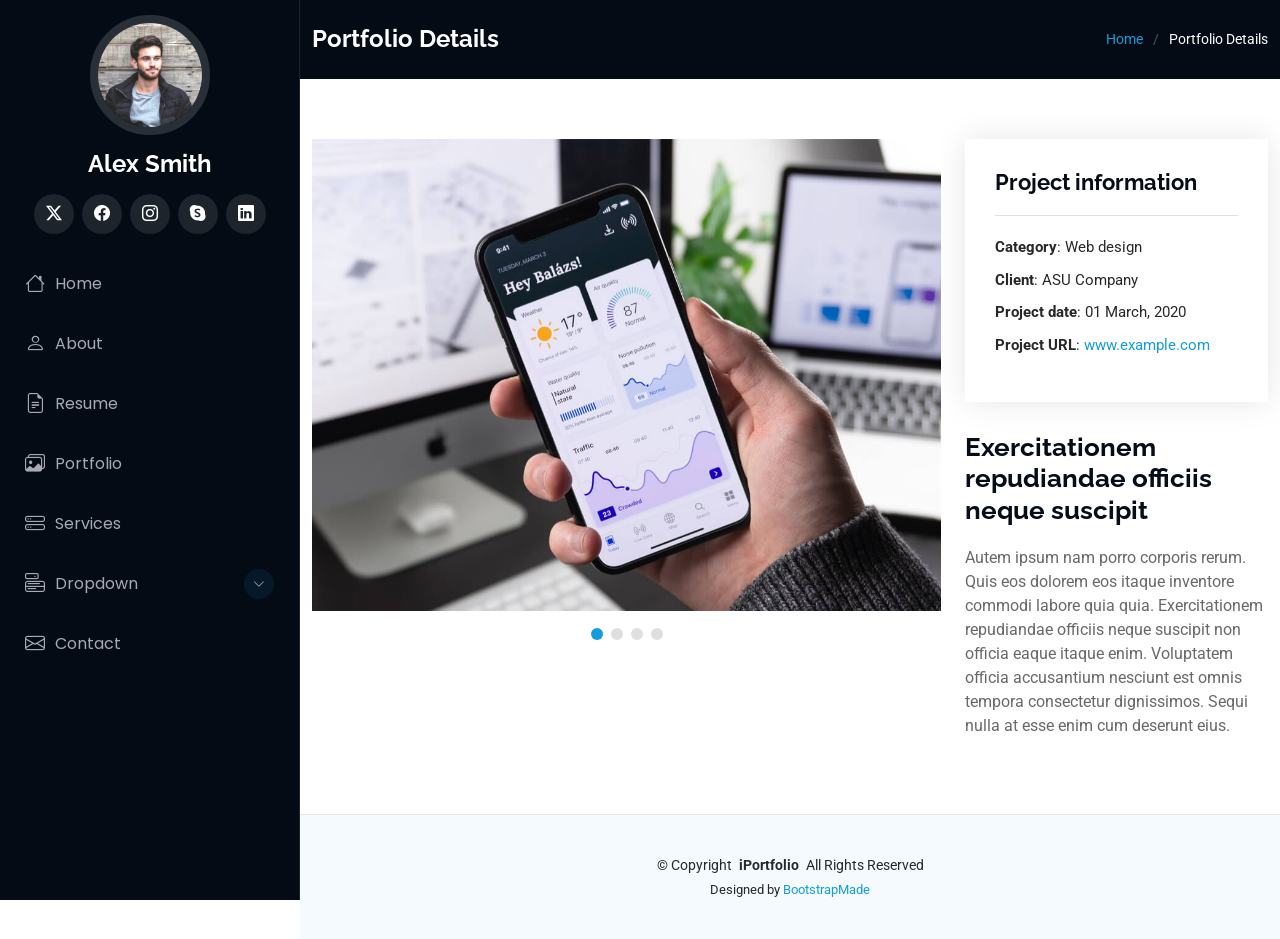
<file: portfolio-details.html>
<!DOCTYPE html>
<html lang="en">

<head>
  <meta charset="utf-8">
  <meta content="width=device-width, initial-scale=1.0" name="viewport">
  <title>Portfolio Details - iPortfolio Bootstrap Template</title>
  <meta content="" name="description">
  <meta content="" name="keywords">

  <!-- Favicons -->
  <link href="assets/img/favicon.png" rel="icon">
  <link href="assets/img/apple-touch-icon.png" rel="apple-touch-icon">

  <!-- Fonts -->
  <link href="https://fonts.googleapis.com" rel="preconnect">
  <link href="https://fonts.gstatic.com" rel="preconnect" crossorigin>
  <link href="https://fonts.googleapis.com/css2?family=Roboto:ital,wght@0,100;0,300;0,400;0,500;0,700;0,900;1,100;1,300;1,400;1,500;1,700;1,900&family=Poppins:ital,wght@0,100;0,200;0,300;0,400;0,500;0,600;0,700;0,800;0,900;1,100;1,200;1,300;1,400;1,500;1,600;1,700;1,800;1,900&family=Raleway:ital,wght@0,100;0,200;0,300;0,400;0,500;0,600;0,700;0,800;0,900;1,100;1,200;1,300;1,400;1,500;1,600;1,700;1,800;1,900&display=swap" rel="stylesheet">

  <!-- Vendor CSS Files -->
  <link href="assets/vendor/bootstrap/css/bootstrap.min.css" rel="stylesheet">
  <link href="assets/vendor/bootstrap-icons/bootstrap-icons.css" rel="stylesheet">
  <link href="assets/vendor/aos/aos.css" rel="stylesheet">
  <link href="assets/vendor/glightbox/css/glightbox.min.css" rel="stylesheet">
  <link href="assets/vendor/swiper/swiper-bundle.min.css" rel="stylesheet">

  <!-- Main CSS File -->
  <link href="assets/css/main.css" rel="stylesheet">

  <!-- =======================================================
  * Template Name: iPortfolio
  * Template URL: https://bootstrapmade.com/iportfolio-bootstrap-portfolio-websites-template/
  * Updated: Jun 29 2024 with Bootstrap v5.3.3
  * Author: BootstrapMade.com
  * License: https://bootstrapmade.com/license/
  ======================================================== -->
</head>

<body class="portfolio-details-page">

  <header id="header" class="header dark-background d-flex flex-column">
    <i class="header-toggle d-xl-none bi bi-list"></i>

    <div class="profile-img">
      <img src="assets/img/my-profile-img.jpg" alt="" class="img-fluid rounded-circle">
    </div>

    <a href="index.html" class="logo d-flex align-items-center justify-content-center">
      <!-- Uncomment the line below if you also wish to use an image logo -->
      <!-- <img src="assets/img/logo.png" alt=""> -->
      <h1 class="sitename">Alex Smith</h1>
    </a>

    <div class="social-links text-center">
      <a href="#" class="twitter"><i class="bi bi-twitter-x"></i></a>
      <a href="#" class="facebook"><i class="bi bi-facebook"></i></a>
      <a href="#" class="instagram"><i class="bi bi-instagram"></i></a>
      <a href="#" class="google-plus"><i class="bi bi-skype"></i></a>
      <a href="#" class="linkedin"><i class="bi bi-linkedin"></i></a>
    </div>

    <nav id="navmenu" class="navmenu">
      <ul>
        <li><a href="#hero"><i class="bi bi-house navicon"></i>Home</a></li>
        <li><a href="#about"><i class="bi bi-person navicon"></i> About</a></li>
        <li><a href="#resume"><i class="bi bi-file-earmark-text navicon"></i> Resume</a></li>
        <li><a href="#portfolio"><i class="bi bi-images navicon"></i> Portfolio</a></li>
        <li><a href="#services"><i class="bi bi-hdd-stack navicon"></i> Services</a></li>
        <li class="dropdown"><a href="#"><i class="bi bi-menu-button navicon"></i> <span>Dropdown</span> <i class="bi bi-chevron-down toggle-dropdown"></i></a>
          <ul>
            <li><a href="#">Dropdown 1</a></li>
            <li class="dropdown"><a href="#"><span>Deep Dropdown</span> <i class="bi bi-chevron-down toggle-dropdown"></i></a>
              <ul>
                <li><a href="#">Deep Dropdown 1</a></li>
                <li><a href="#">Deep Dropdown 2</a></li>
                <li><a href="#">Deep Dropdown 3</a></li>
                <li><a href="#">Deep Dropdown 4</a></li>
                <li><a href="#">Deep Dropdown 5</a></li>
              </ul>
            </li>
            <li><a href="#">Dropdown 2</a></li>
            <li><a href="#">Dropdown 3</a></li>
            <li><a href="#">Dropdown 4</a></li>
          </ul>
        </li>
        <li><a href="#contact"><i class="bi bi-envelope navicon"></i> Contact</a></li>
      </ul>
    </nav>

  </header>

  <main class="main">

    <!-- Page Title -->
    <div class="page-title dark-background">
      <div class="container d-lg-flex justify-content-between align-items-center">
        <h1 class="mb-2 mb-lg-0">Portfolio Details</h1>
        <nav class="breadcrumbs">
          <ol>
            <li><a href="index.html">Home</a></li>
            <li class="current">Portfolio Details</li>
          </ol>
        </nav>
      </div>
    </div><!-- End Page Title -->

    <!-- Portfolio Details Section -->
    <section id="portfolio-details" class="portfolio-details section">

      <div class="container" data-aos="fade-up" data-aos-delay="100">

        <div class="row gy-4">

          <div class="col-lg-8">
            <div class="portfolio-details-slider swiper init-swiper">

              <script type="application/json" class="swiper-config">
                {
                  "loop": true,
                  "speed": 600,
                  "autoplay": {
                    "delay": 5000
                  },
                  "slidesPerView": "auto",
                  "pagination": {
                    "el": ".swiper-pagination",
                    "type": "bullets",
                    "clickable": true
                  }
                }
              </script>

              <div class="swiper-wrapper align-items-center">

                <div class="swiper-slide">
                  <img src="assets/img/portfolio/app-1.jpg" alt="">
                </div>

                <div class="swiper-slide">
                  <img src="assets/img/portfolio/product-1.jpg" alt="">
                </div>

                <div class="swiper-slide">
                  <img src="assets/img/portfolio/branding-1.jpg" alt="">
                </div>

                <div class="swiper-slide">
                  <img src="assets/img/portfolio/books-1.jpg" alt="">
                </div>

              </div>
              <div class="swiper-pagination"></div>
            </div>
          </div>

          <div class="col-lg-4">
            <div class="portfolio-info" data-aos="fade-up" data-aos-delay="200">
              <h3>Project information</h3>
              <ul>
                <li><strong>Category</strong>: Web design</li>
                <li><strong>Client</strong>: ASU Company</li>
                <li><strong>Project date</strong>: 01 March, 2020</li>
                <li><strong>Project URL</strong>: <a href="#">www.example.com</a></li>
              </ul>
            </div>
            <div class="portfolio-description" data-aos="fade-up" data-aos-delay="300">
              <h2>Exercitationem repudiandae officiis neque suscipit</h2>
              <p>
                Autem ipsum nam porro corporis rerum. Quis eos dolorem eos itaque inventore commodi labore quia quia. Exercitationem repudiandae officiis neque suscipit non officia eaque itaque enim. Voluptatem officia accusantium nesciunt est omnis tempora consectetur dignissimos. Sequi nulla at esse enim cum deserunt eius.
              </p>
            </div>
          </div>

        </div>

      </div>

    </section><!-- /Portfolio Details Section -->

  </main>

  <footer id="footer" class="footer position-relative light-background">

    <div class="container">
      <div class="copyright text-center ">
        <p>© <span>Copyright</span> <strong class="px-1 sitename">iPortfolio</strong> <span>All Rights Reserved</span></p>
      </div>
      <div class="credits">
        <!-- All the links in the footer should remain intact. -->
        <!-- You can delete the links only if you've purchased the pro version. -->
        <!-- Licensing information: https://bootstrapmade.com/license/ -->
        <!-- Purchase the pro version with working PHP/AJAX contact form: [buy-url] -->
        Designed by <a href="https://bootstrapmade.com/">BootstrapMade</a>
      </div>
    </div>

  </footer>

  <!-- Scroll Top -->
  <a href="#" id="scroll-top" class="scroll-top d-flex align-items-center justify-content-center"><i class="bi bi-arrow-up-short"></i></a>

  <!-- Preloader -->
  <div id="preloader"></div>

  <!-- Vendor JS Files -->
  <script src="assets/vendor/bootstrap/js/bootstrap.bundle.min.js"></script>
  <script src="assets/vendor/php-email-form/validate.js"></script>
  <script src="assets/vendor/aos/aos.js"></script>
  <script src="assets/vendor/typed.js/typed.umd.js"></script>
  <script src="assets/vendor/purecounter/purecounter_vanilla.js"></script>
  <script src="assets/vendor/waypoints/noframework.waypoints.js"></script>
  <script src="assets/vendor/glightbox/js/glightbox.min.js"></script>
  <script src="assets/vendor/imagesloaded/imagesloaded.pkgd.min.js"></script>
  <script src="assets/vendor/isotope-layout/isotope.pkgd.min.js"></script>
  <script src="assets/vendor/swiper/swiper-bundle.min.js"></script>

  <!-- Main JS File -->
  <script src="assets/js/main.js"></script>

</body>

</html>
</file>
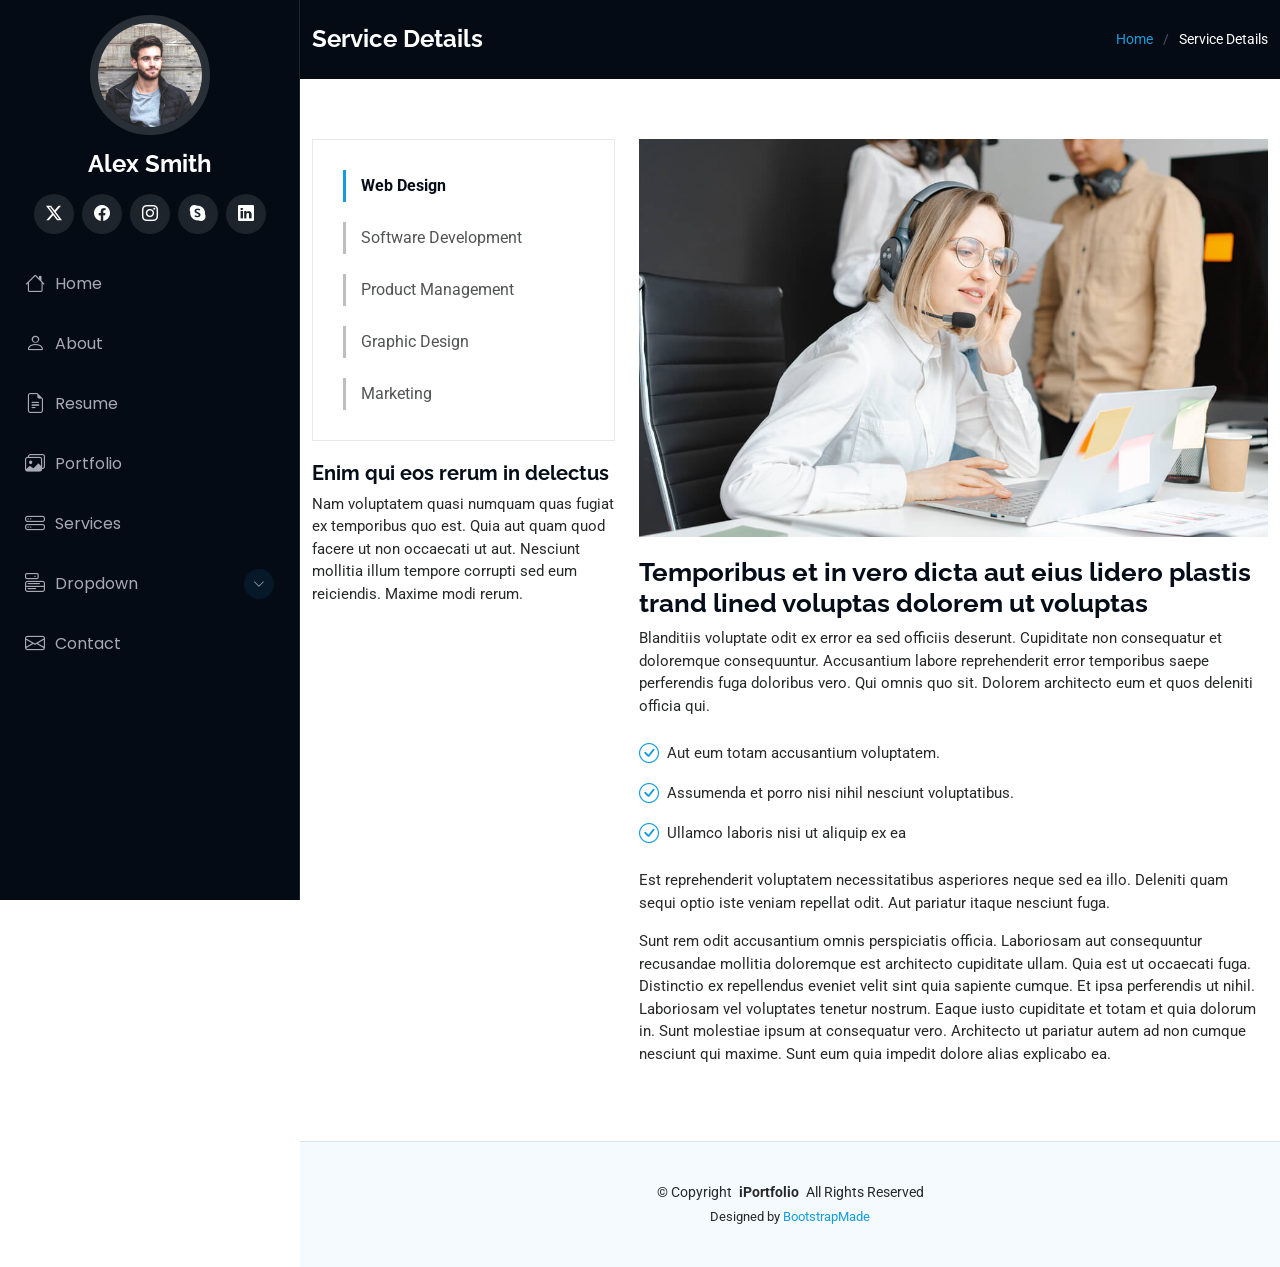
<file: service-details.html>
<!DOCTYPE html>
<html lang="en">

<head>
  <meta charset="utf-8">
  <meta content="width=device-width, initial-scale=1.0" name="viewport">
  <title>Service Details - iPortfolio Bootstrap Template</title>
  <meta content="" name="description">
  <meta content="" name="keywords">

  <!-- Favicons -->
  <link href="assets/img/favicon.png" rel="icon">
  <link href="assets/img/apple-touch-icon.png" rel="apple-touch-icon">

  <!-- Fonts -->
  <link href="https://fonts.googleapis.com" rel="preconnect">
  <link href="https://fonts.gstatic.com" rel="preconnect" crossorigin>
  <link href="https://fonts.googleapis.com/css2?family=Roboto:ital,wght@0,100;0,300;0,400;0,500;0,700;0,900;1,100;1,300;1,400;1,500;1,700;1,900&family=Poppins:ital,wght@0,100;0,200;0,300;0,400;0,500;0,600;0,700;0,800;0,900;1,100;1,200;1,300;1,400;1,500;1,600;1,700;1,800;1,900&family=Raleway:ital,wght@0,100;0,200;0,300;0,400;0,500;0,600;0,700;0,800;0,900;1,100;1,200;1,300;1,400;1,500;1,600;1,700;1,800;1,900&display=swap" rel="stylesheet">

  <!-- Vendor CSS Files -->
  <link href="assets/vendor/bootstrap/css/bootstrap.min.css" rel="stylesheet">
  <link href="assets/vendor/bootstrap-icons/bootstrap-icons.css" rel="stylesheet">
  <link href="assets/vendor/aos/aos.css" rel="stylesheet">
  <link href="assets/vendor/glightbox/css/glightbox.min.css" rel="stylesheet">
  <link href="assets/vendor/swiper/swiper-bundle.min.css" rel="stylesheet">

  <!-- Main CSS File -->
  <link href="assets/css/main.css" rel="stylesheet">

  <!-- =======================================================
  * Template Name: iPortfolio
  * Template URL: https://bootstrapmade.com/iportfolio-bootstrap-portfolio-websites-template/
  * Updated: Jun 29 2024 with Bootstrap v5.3.3
  * Author: BootstrapMade.com
  * License: https://bootstrapmade.com/license/
  ======================================================== -->
</head>

<body class="service-details-page">

  <header id="header" class="header dark-background d-flex flex-column">
    <i class="header-toggle d-xl-none bi bi-list"></i>

    <div class="profile-img">
      <img src="assets/img/my-profile-img.jpg" alt="" class="img-fluid rounded-circle">
    </div>

    <a href="index.html" class="logo d-flex align-items-center justify-content-center">
      <!-- Uncomment the line below if you also wish to use an image logo -->
      <!-- <img src="assets/img/logo.png" alt=""> -->
      <h1 class="sitename">Alex Smith</h1>
    </a>

    <div class="social-links text-center">
      <a href="#" class="twitter"><i class="bi bi-twitter-x"></i></a>
      <a href="#" class="facebook"><i class="bi bi-facebook"></i></a>
      <a href="#" class="instagram"><i class="bi bi-instagram"></i></a>
      <a href="#" class="google-plus"><i class="bi bi-skype"></i></a>
      <a href="#" class="linkedin"><i class="bi bi-linkedin"></i></a>
    </div>

    <nav id="navmenu" class="navmenu">
      <ul>
        <li><a href="#hero"><i class="bi bi-house navicon"></i>Home</a></li>
        <li><a href="#about"><i class="bi bi-person navicon"></i> About</a></li>
        <li><a href="#resume"><i class="bi bi-file-earmark-text navicon"></i> Resume</a></li>
        <li><a href="#portfolio"><i class="bi bi-images navicon"></i> Portfolio</a></li>
        <li><a href="#services"><i class="bi bi-hdd-stack navicon"></i> Services</a></li>
        <li class="dropdown"><a href="#"><i class="bi bi-menu-button navicon"></i> <span>Dropdown</span> <i class="bi bi-chevron-down toggle-dropdown"></i></a>
          <ul>
            <li><a href="#">Dropdown 1</a></li>
            <li class="dropdown"><a href="#"><span>Deep Dropdown</span> <i class="bi bi-chevron-down toggle-dropdown"></i></a>
              <ul>
                <li><a href="#">Deep Dropdown 1</a></li>
                <li><a href="#">Deep Dropdown 2</a></li>
                <li><a href="#">Deep Dropdown 3</a></li>
                <li><a href="#">Deep Dropdown 4</a></li>
                <li><a href="#">Deep Dropdown 5</a></li>
              </ul>
            </li>
            <li><a href="#">Dropdown 2</a></li>
            <li><a href="#">Dropdown 3</a></li>
            <li><a href="#">Dropdown 4</a></li>
          </ul>
        </li>
        <li><a href="#contact"><i class="bi bi-envelope navicon"></i> Contact</a></li>
      </ul>
    </nav>

  </header>

  <main class="main">

    <!-- Page Title -->
    <div class="page-title dark-background">
      <div class="container d-lg-flex justify-content-between align-items-center">
        <h1 class="mb-2 mb-lg-0">Service Details</h1>
        <nav class="breadcrumbs">
          <ol>
            <li><a href="index.html">Home</a></li>
            <li class="current">Service Details</li>
          </ol>
        </nav>
      </div>
    </div><!-- End Page Title -->

    <!-- Service Details Section -->
    <section id="service-details" class="service-details section">

      <div class="container">

        <div class="row gy-4">

          <div class="col-lg-4" data-aos="fade-up" data-aos-delay="100">
            <div class="services-list">
              <a href="#" class="active">Web Design</a>
              <a href="#">Software Development</a>
              <a href="#">Product Management</a>
              <a href="#">Graphic Design</a>
              <a href="#">Marketing</a>
            </div>

            <h4>Enim qui eos rerum in delectus</h4>
            <p>Nam voluptatem quasi numquam quas fugiat ex temporibus quo est. Quia aut quam quod facere ut non occaecati ut aut. Nesciunt mollitia illum tempore corrupti sed eum reiciendis. Maxime modi rerum.</p>
          </div>

          <div class="col-lg-8" data-aos="fade-up" data-aos-delay="200">
            <img src="assets/img/services.jpg" alt="" class="img-fluid services-img">
            <h3>Temporibus et in vero dicta aut eius lidero plastis trand lined voluptas dolorem ut voluptas</h3>
            <p>
              Blanditiis voluptate odit ex error ea sed officiis deserunt. Cupiditate non consequatur et doloremque consequuntur. Accusantium labore reprehenderit error temporibus saepe perferendis fuga doloribus vero. Qui omnis quo sit. Dolorem architecto eum et quos deleniti officia qui.
            </p>
            <ul>
              <li><i class="bi bi-check-circle"></i> <span>Aut eum totam accusantium voluptatem.</span></li>
              <li><i class="bi bi-check-circle"></i> <span>Assumenda et porro nisi nihil nesciunt voluptatibus.</span></li>
              <li><i class="bi bi-check-circle"></i> <span>Ullamco laboris nisi ut aliquip ex ea</span></li>
            </ul>
            <p>
              Est reprehenderit voluptatem necessitatibus asperiores neque sed ea illo. Deleniti quam sequi optio iste veniam repellat odit. Aut pariatur itaque nesciunt fuga.
            </p>
            <p>
              Sunt rem odit accusantium omnis perspiciatis officia. Laboriosam aut consequuntur recusandae mollitia doloremque est architecto cupiditate ullam. Quia est ut occaecati fuga. Distinctio ex repellendus eveniet velit sint quia sapiente cumque. Et ipsa perferendis ut nihil. Laboriosam vel voluptates tenetur nostrum. Eaque iusto cupiditate et totam et quia dolorum in. Sunt molestiae ipsum at consequatur vero. Architecto ut pariatur autem ad non cumque nesciunt qui maxime. Sunt eum quia impedit dolore alias explicabo ea.
            </p>
          </div>

        </div>

      </div>

    </section><!-- /Service Details Section -->

  </main>

  <footer id="footer" class="footer position-relative light-background">

    <div class="container">
      <div class="copyright text-center ">
        <p>© <span>Copyright</span> <strong class="px-1 sitename">iPortfolio</strong> <span>All Rights Reserved</span></p>
      </div>
      <div class="credits">
        <!-- All the links in the footer should remain intact. -->
        <!-- You can delete the links only if you've purchased the pro version. -->
        <!-- Licensing information: https://bootstrapmade.com/license/ -->
        <!-- Purchase the pro version with working PHP/AJAX contact form: [buy-url] -->
        Designed by <a href="https://bootstrapmade.com/">BootstrapMade</a>
      </div>
    </div>

  </footer>

  <!-- Scroll Top -->
  <a href="#" id="scroll-top" class="scroll-top d-flex align-items-center justify-content-center"><i class="bi bi-arrow-up-short"></i></a>

  <!-- Preloader -->
  <div id="preloader"></div>

  <!-- Vendor JS Files -->
  <script src="assets/vendor/bootstrap/js/bootstrap.bundle.min.js"></script>
  <script src="assets/vendor/php-email-form/validate.js"></script>
  <script src="assets/vendor/aos/aos.js"></script>
  <script src="assets/vendor/typed.js/typed.umd.js"></script>
  <script src="assets/vendor/purecounter/purecounter_vanilla.js"></script>
  <script src="assets/vendor/waypoints/noframework.waypoints.js"></script>
  <script src="assets/vendor/glightbox/js/glightbox.min.js"></script>
  <script src="assets/vendor/imagesloaded/imagesloaded.pkgd.min.js"></script>
  <script src="assets/vendor/isotope-layout/isotope.pkgd.min.js"></script>
  <script src="assets/vendor/swiper/swiper-bundle.min.js"></script>

  <!-- Main JS File -->
  <script src="assets/js/main.js"></script>

</body>

</html>
</file>
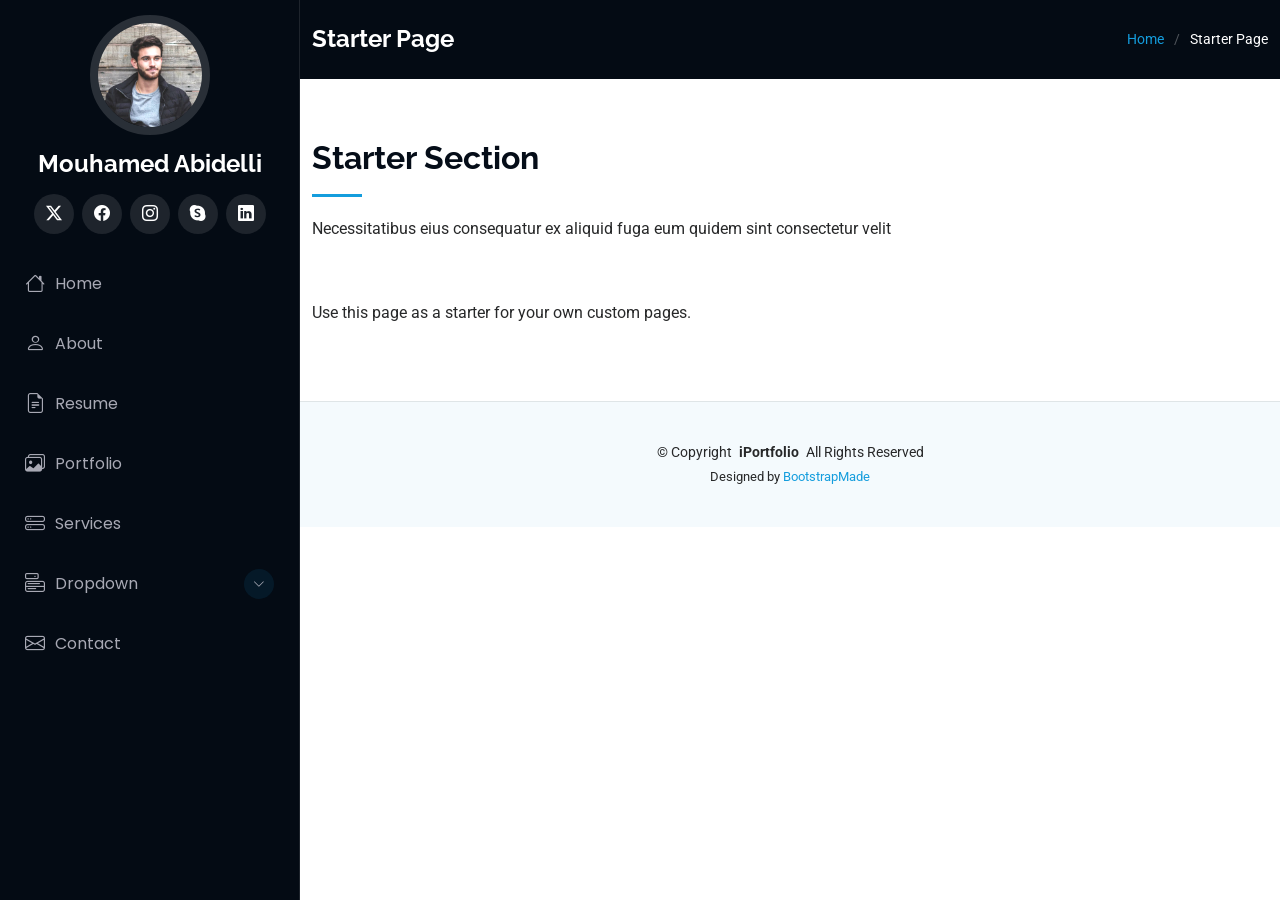
<file: starter-page.html>
<!DOCTYPE html>
<html lang="en">

<head>
  <meta charset="utf-8">
  <meta content="width=device-width, initial-scale=1.0" name="viewport">
  <title>Starter Page - iPortfolio Bootstrap Template</title>
  <meta content="" name="description">
  <meta content="" name="keywords">

  <!-- Favicons -->
  <link href="assets/img/favicon.png" rel="icon">
  <link href="assets/img/apple-touch-icon.png" rel="apple-touch-icon">

  <!-- Fonts -->
  <link href="https://fonts.googleapis.com" rel="preconnect">
  <link href="https://fonts.gstatic.com" rel="preconnect" crossorigin>
  <link href="https://fonts.googleapis.com/css2?family=Roboto:ital,wght@0,100;0,300;0,400;0,500;0,700;0,900;1,100;1,300;1,400;1,500;1,700;1,900&family=Poppins:ital,wght@0,100;0,200;0,300;0,400;0,500;0,600;0,700;0,800;0,900;1,100;1,200;1,300;1,400;1,500;1,600;1,700;1,800;1,900&family=Raleway:ital,wght@0,100;0,200;0,300;0,400;0,500;0,600;0,700;0,800;0,900;1,100;1,200;1,300;1,400;1,500;1,600;1,700;1,800;1,900&display=swap" rel="stylesheet">

  <!-- Vendor CSS Files -->
  <link href="assets/vendor/bootstrap/css/bootstrap.min.css" rel="stylesheet">
  <link href="assets/vendor/bootstrap-icons/bootstrap-icons.css" rel="stylesheet">
  <link href="assets/vendor/aos/aos.css" rel="stylesheet">
  <link href="assets/vendor/glightbox/css/glightbox.min.css" rel="stylesheet">
  <link href="assets/vendor/swiper/swiper-bundle.min.css" rel="stylesheet">

  <!-- Main CSS File -->
  <link href="assets/css/main.css" rel="stylesheet">

  <!-- =======================================================
  * Template Name: iPortfolio
  * Template URL: https://bootstrapmade.com/iportfolio-bootstrap-portfolio-websites-template/
  * Updated: Jun 29 2024 with Bootstrap v5.3.3
  * Author: BootstrapMade.com
  * License: https://bootstrapmade.com/license/
  ======================================================== -->
</head>

<body class="starter-page-page">

  <header id="header" class="header dark-background d-flex flex-column">
    <i class="header-toggle d-xl-none bi bi-list"></i>

    <div class="profile-img">
      <img src="assets/img/my-profile-img.jpg" alt="" class="img-fluid rounded-circle">
    </div>

    <a href="index.html" class="logo d-flex align-items-center justify-content-center">
      <!-- Uncomment the line below if you also wish to use an image logo -->
      <!-- <img src="assets/img/logo.png" alt=""> -->
      <h1 class="sitename">Mouhamed Abidelli</h1>
    </a>

    <div class="social-links text-center">
      <a href="#" class="twitter"><i class="bi bi-twitter-x"></i></a>
      <a href="#" class="facebook"><i class="bi bi-facebook"></i></a>
      <a href="#" class="instagram"><i class="bi bi-instagram"></i></a>
      <a href="#" class="google-plus"><i class="bi bi-skype"></i></a>
      <a href="#" class="linkedin"><i class="bi bi-linkedin"></i></a>
    </div>

    <nav id="navmenu" class="navmenu">
      <ul>
        <li><a href="#hero"><i class="bi bi-house navicon"></i>Home</a></li>
        <li><a href="#about"><i class="bi bi-person navicon"></i> About</a></li>
        <li><a href="#resume"><i class="bi bi-file-earmark-text navicon"></i> Resume</a></li>
        <li><a href="#portfolio"><i class="bi bi-images navicon"></i> Portfolio</a></li>
        <li><a href="#services"><i class="bi bi-hdd-stack navicon"></i> Services</a></li>
        <li class="dropdown"><a href="#"><i class="bi bi-menu-button navicon"></i> <span>Dropdown</span> <i class="bi bi-chevron-down toggle-dropdown"></i></a>
          <ul>
            <li><a href="#">Dropdown 1</a></li>
            <li class="dropdown"><a href="#"><span>Deep Dropdown</span> <i class="bi bi-chevron-down toggle-dropdown"></i></a>
              <ul>
                <li><a href="#">Deep Dropdown 1</a></li>
                <li><a href="#">Deep Dropdown 2</a></li>
                <li><a href="#">Deep Dropdown 3</a></li>
                <li><a href="#">Deep Dropdown 4</a></li>
                <li><a href="#">Deep Dropdown 5</a></li>
              </ul>
            </li>
            <li><a href="#">Dropdown 2</a></li>
            <li><a href="#">Dropdown 3</a></li>
            <li><a href="#">Dropdown 4</a></li>
          </ul>
        </li>
        <li><a href="#contact"><i class="bi bi-envelope navicon"></i> Contact</a></li>
      </ul>
    </nav>

  </header>

  <main class="main">

    <!-- Page Title -->
    <div class="page-title dark-background">
      <div class="container d-lg-flex justify-content-between align-items-center">
        <h1 class="mb-2 mb-lg-0">Starter Page</h1>
        <nav class="breadcrumbs">
          <ol>
            <li><a href="index.html">Home</a></li>
            <li class="current">Starter Page</li>
          </ol>
        </nav>
      </div>
    </div><!-- End Page Title -->

    <!-- Starter Section Section -->
    <section id="starter-section" class="starter-section section">

      <!-- Section Title -->
      <div class="container section-title" data-aos="fade-up">
        <h2>Starter Section</h2>
        <p>Necessitatibus eius consequatur ex aliquid fuga eum quidem sint consectetur velit</p>
      </div><!-- End Section Title -->

      <div class="container" data-aos="fade-up">
        <p>Use this page as a starter for your own custom pages.</p>
      </div>

    </section><!-- /Starter Section Section -->

  </main>

  <footer id="footer" class="footer position-relative light-background">

    <div class="container">
      <div class="copyright text-center ">
        <p>© <span>Copyright</span> <strong class="px-1 sitename">iPortfolio</strong> <span>All Rights Reserved</span></p>
      </div>
      <div class="credits">
        <!-- All the links in the footer should remain intact. -->
        <!-- You can delete the links only if you've purchased the pro version. -->
        <!-- Licensing information: https://bootstrapmade.com/license/ -->
        <!-- Purchase the pro version with working PHP/AJAX contact form: [buy-url] -->
        Designed by <a href="https://bootstrapmade.com/">BootstrapMade</a>
      </div>
    </div>

  </footer>

  <!-- Scroll Top -->
  <a href="#" id="scroll-top" class="scroll-top d-flex align-items-center justify-content-center"><i class="bi bi-arrow-up-short"></i></a>

  <!-- Preloader -->
  <div id="preloader"></div>

  <!-- Vendor JS Files -->
  <script src="assets/vendor/bootstrap/js/bootstrap.bundle.min.js"></script>
  <script src="assets/vendor/php-email-form/validate.js"></script>
  <script src="assets/vendor/aos/aos.js"></script>
  <script src="assets/vendor/typed.js/typed.umd.js"></script>
  <script src="assets/vendor/purecounter/purecounter_vanilla.js"></script>
  <script src="assets/vendor/waypoints/noframework.waypoints.js"></script>
  <script src="assets/vendor/glightbox/js/glightbox.min.js"></script>
  <script src="assets/vendor/imagesloaded/imagesloaded.pkgd.min.js"></script>
  <script src="assets/vendor/isotope-layout/isotope.pkgd.min.js"></script>
  <script src="assets/vendor/swiper/swiper-bundle.min.js"></script>

  <!-- Main JS File -->
  <script src="assets/js/main.js"></script>

</body>

</html>
</file>
<file: assets/css/main.css>
/**
* Template Name: iPortfolio
* Template URL: https://bootstrapmade.com/iportfolio-bootstrap-portfolio-websites-template/
* Updated: Jun 29 2024 with Bootstrap v5.3.3
* Author: BootstrapMade.com
* License: https://bootstrapmade.com/license/
*/

/*--------------------------------------------------------------
# Font & Color Variables
# Help: https://bootstrapmade.com/color-system/
--------------------------------------------------------------*/
/* Fonts */
:root {
  --default-font: "Roboto",  system-ui, -apple-system, "Segoe UI", Roboto, "Helvetica Neue", Arial, "Noto Sans", "Liberation Sans", sans-serif, "Apple Color Emoji", "Segoe UI Emoji", "Segoe UI Symbol", "Noto Color Emoji";
  --heading-font: "Raleway",  sans-serif;
  --nav-font: "Poppins",  sans-serif;
}
/* Styles temporaires pour les sections exportées */
#resume .resume-item, #skills, #portfolio {
  opacity: 1 !important;
  visibility: visible !important;
  display: block !important;
}

/* Global Colors - The following color variables are used throughout the website. Updating them here will change the color scheme of the entire website */
:root { 
  --background-color: #ffffff; /* Background color for the entire website, including individual sections */
  --default-color: #272829; /* Default color used for the majority of the text content across the entire website */
  --heading-color: #050d18; /* Color for headings, subheadings and title throughout the website */
  --accent-color: #149ddd; /* Accent color that represents your brand on the website. It's used for buttons, links, and other elements that need to stand out */
  --surface-color: #ffffff; /* The surface color is used as a background of boxed elements within sections, such as cards, icon boxes, or other elements that require a visual separation from the global background. */
  --contrast-color: #ffffff; /* Contrast color for text, ensuring readability against backgrounds of accent, heading, or default colors. */
}

/* Nav Menu Colors - The following color variables are used specifically for the navigation menu. They are separate from the global colors to allow for more customization options */
:root {
  --nav-color: #a8a9b4;  /* The default color of the main navmenu links */
  --nav-hover-color: #ffffff; /* Applied to main navmenu links when they are hovered over or active */
  --nav-mobile-background-color: #040b14; /* Used as the background color for mobile navigation menu */
  --nav-dropdown-background-color: #040b14; /* Used as the background color for dropdown items that appear when hovering over primary navigation items */
  --nav-dropdown-color: #a8a9b4; /* Used for navigation links of the dropdown items in the navigation menu. */
  --nav-dropdown-hover-color: #ffffff; /* Similar to --nav-hover-color, this color is applied to dropdown navigation links when they are hovered over. */
}

/* Color Presets - These classes override global colors when applied to any section or element, providing reuse of the sam color scheme. */

.light-background {
  --background-color: #f4fafd;
  --surface-color: #ffffff;
}

.dark-background {
  --background-color: #040b14;
  --default-color: #ffffff;
  --heading-color: #ffffff;
  --surface-color: #151f2b;
  --contrast-color: #ffffff;
}

/* Smooth scroll */
:root {
  scroll-behavior: smooth;
}

/*--------------------------------------------------------------
# General Styling & Shared Classes
--------------------------------------------------------------*/
body {
  color: var(--default-color);
  background-color: var(--background-color);
  font-family: var(--default-font);
}

a {
  color: var(--accent-color);
  text-decoration: none;
  transition: 0.3s;
}

a:hover {
  color: color-mix(in srgb, var(--accent-color), transparent 25%);
  text-decoration: none;
}

h1,
h2,
h3,
h4,
h5,
h6 {
  color: var(--heading-color);
  font-family: var(--heading-font);
}

/* PHP Email Form Messages
------------------------------*/
.php-email-form .error-message {
  display: none;
  background: #df1529;
  color: #ffffff;
  text-align: left;
  padding: 15px;
  margin-bottom: 24px;
  font-weight: 600;
}

.php-email-form .sent-message {
  display: none;
  color: #ffffff;
  background: #059652;
  text-align: center;
  padding: 15px;
  margin-bottom: 24px;
  font-weight: 600;
}

.php-email-form .loading {
  display: none;
  background: var(--surface-color);
  text-align: center;
  padding: 15px;
  margin-bottom: 24px;
}

.php-email-form .loading:before {
  content: "";
  display: inline-block;
  border-radius: 50%;
  width: 24px;
  height: 24px;
  margin: 0 10px -6px 0;
  border: 3px solid var(--accent-color);
  border-top-color: var(--surface-color);
  animation: php-email-form-loading 1s linear infinite;
}

@keyframes php-email-form-loading {
  0% {
    transform: rotate(0deg);
  }

  100% {
    transform: rotate(360deg);
  }
}

/*--------------------------------------------------------------
# Global Header
--------------------------------------------------------------*/
.header {
  color: var(--default-color);
  background-color: var(--background-color);
  position: fixed;
  top: 0;
  left: 0;
  bottom: 0;
  padding: 0 15px;
  width: 300px;
  transition: all ease-in-out 0.3s;
  overflow-y: auto;
  z-index: 997;
  border-right: 1px solid color-mix(in srgb, var(--default-color), transparent 90%);
}

.header .profile-img img {
  margin: 15px auto;
  display: block;
  width: 120px;
  border: 8px solid color-mix(in srgb, var(--default-color), transparent 85%);
}

.header .logo {
  line-height: 1;
  margin-bottom: 15px;
}

.header .logo img {
  max-height: 32px;
  margin-right: 8px;
}

.header .logo h1 {
  font-size: 24px;
  margin: 0;
  font-weight: 700;
  color: var(--heading-color);
}

.header .social-links {
  margin: 0 0 20px 0;
}

.header .social-links a {
  font-size: 16px;
  display: inline-flex;
  align-items: center;
  justify-content: center;
  background: color-mix(in srgb, var(--default-color), transparent 90%);
  color: var(--default-color);
  margin: 0 2px;
  border-radius: 50%;
  text-align: center;
  width: 40px;
  height: 40px;
  transition: 0.3s;
}

.header .social-links a:hover {
  color: var(--contrast-color);
  background: var(--accent-color);
}

@media (min-width: 1200px) {

  .header~main,
  .header~#footer {
    margin-left: 300px;
  }
}

@media (max-width: 1199px) {
  .header {
    left: -100%;
  }
}

.header.header-show {
  left: 0;
}

.header .header-toggle {
  color: var(--contrast-color);
  background-color: var(--accent-color);
  font-size: 22px;
  display: flex;
  align-items: center;
  justify-content: center;
  width: 40px;
  height: 40px;
  border-radius: 50%;
  cursor: pointer;
  position: fixed;
  top: 15px;
  right: 15px;
  z-index: 9999;
  transition: background-color 0.3s;
}

.header .header-toggle:hover {
  color: var(--contrast-color);
  background-color: color-mix(in srgb, var(--accent-color) 90%, white 15%);
}

/*--------------------------------------------------------------
# Navigation Menu
--------------------------------------------------------------*/
.mobile-nav-toggle {
  display: none;
}

.navmenu {
  padding: 0;
  z-index: 9997;
}

.navmenu ul {
  list-style: none;
  padding: 0 0 20px 0;
  margin: 0;
}

.navmenu a,
.navmenu a:focus {
  color: var(--nav-color);
  padding: 15px 10px;
  font-family: var(--nav-font);
  font-size: 16px;
  font-weight: 400;
  display: flex;
  align-items: center;
  white-space: nowrap;
  transition: 0.3s;
  width: 100%;
}

.navmenu a .navicon,
.navmenu a:focus .navicon {
  font-size: 20px;
  margin-right: 10px;
}

.navmenu a .toggle-dropdown,
.navmenu a:focus .toggle-dropdown {
  font-size: 12px;
  line-height: 0;
  margin-left: auto;
  width: 30px;
  height: 30px;
  display: flex;
  align-items: center;
  justify-content: center;
  border-radius: 50%;
  transition: 0.3s;
  flex-shrink: 0;
  background-color: color-mix(in srgb, var(--accent-color), transparent 90%);
}

.navmenu a .toggle-dropdown:hover,
.navmenu a:focus .toggle-dropdown:hover {
  background-color: var(--accent-color);
  color: var(--contrast-color);
}

.navmenu a:hover,
.navmenu .active,
.navmenu .active:focus {
  color: var(--nav-hover-color);
}

.navmenu a:hover .navicon,
.navmenu .active .navicon,
.navmenu .active:focus .navicon {
  color: var(--accent-color);
}

.navmenu .active .toggle-dropdown,
.navmenu .active:focus .toggle-dropdown {
  background-color: var(--accent-color);
  color: var(--contrast-color);
  transform: rotate(180deg);
}

.navmenu .dropdown {
  display: block;
}

.navmenu .dropdown a,
.navmenu .dropdown a:focus {
  color: --nav-dropdown-color;
}

.navmenu .dropdown a:hover,
.navmenu .dropdown .active,
.navmenu .dropdown .active:focus {
  color: var(--nav-dropdown-hover-color);
}

.navmenu .dropdown ul {
  position: static;
  display: none;
  z-index: 99;
  padding: 5px 10px;
  margin: 5px 10px;
  background-color: var(--nav-dropdown-background-color);
  border: 1px solid color-mix(in srgb, var(--default-color), transparent 90%);
  box-shadow: none;
  transition: all 0.5s ease-in-out;
}

.navmenu .dropdown ul ul {
  background-color: rgba(33, 37, 41, 0.1);
}

.navmenu .dropdown>.dropdown-active {
  display: block;
  background-color: rgba(33, 37, 41, 0.03);
}

/*--------------------------------------------------------------
# Global Footer
--------------------------------------------------------------*/
.footer {
  color: var(--default-color);
  background-color: var(--background-color);
  font-size: 14px;
  padding: 40px 0;
  position: relative;
  border-top: 1px solid color-mix(in srgb, var(--default-color), transparent 90%);
}

.footer .copyright p {
  margin-bottom: 0;
}

.footer .credits {
  margin-top: 4px;
  font-size: 13px;
  text-align: center;
}

/*--------------------------------------------------------------
# Preloader
--------------------------------------------------------------*/
#preloader {
  position: fixed;
  inset: 0;
  z-index: 999999;
  overflow: hidden;
  background: var(--background-color);
  transition: all 0.6s ease-out;
}

#preloader:before {
  content: "";
  position: fixed;
  top: calc(50% - 30px);
  left: calc(50% - 30px);
  border: 6px solid #ffffff;
  border-color: var(--accent-color) transparent var(--accent-color) transparent;
  border-radius: 50%;
  width: 60px;
  height: 60px;
  animation: animate-preloader 1.5s linear infinite;
}

@keyframes animate-preloader {
  0% {
    transform: rotate(0deg);
  }

  100% {
    transform: rotate(360deg);
  }
}

/*--------------------------------------------------------------
# Scroll Top Button
--------------------------------------------------------------*/
.scroll-top {
  position: fixed;
  visibility: hidden;
  opacity: 0;
  right: 15px;
  bottom: -15px;
  z-index: 99999;
  background-color: var(--accent-color);
  width: 44px;
  height: 44px;
  border-radius: 50px;
  transition: all 0.4s;
}

.scroll-top i {
  font-size: 24px;
  color: var(--contrast-color);
  line-height: 0;
}

.scroll-top:hover {
  background-color: color-mix(in srgb, var(--accent-color), transparent 20%);
  color: var(--contrast-color);
}

.scroll-top.active {
  visibility: visible;
  opacity: 1;
  bottom: 15px;
}

/*--------------------------------------------------------------
# Disable aos animation delay on mobile devices
--------------------------------------------------------------*/
@media screen and (max-width: 768px) {
  [data-aos-delay] {
    transition-delay: 0 !important;
  }
}

/*--------------------------------------------------------------
# Global Page Titles & Breadcrumbs
--------------------------------------------------------------*/
.page-title {
  color: var(--default-color);
  background-color: var(--background-color);
  padding: 25px 0;
  position: relative;
}

.page-title h1 {
  font-size: 24px;
  font-weight: 700;
}

.page-title .breadcrumbs ol {
  display: flex;
  flex-wrap: wrap;
  list-style: none;
  padding: 0;
  margin: 0;
  font-size: 14px;
  font-weight: 400;
}

.page-title .breadcrumbs ol li+li {
  padding-left: 10px;
}

.page-title .breadcrumbs ol li+li::before {
  content: "/";
  display: inline-block;
  padding-right: 10px;
  color: color-mix(in srgb, var(--default-color), transparent 70%);
}

/*--------------------------------------------------------------
# Global Sections
--------------------------------------------------------------*/
section,
.section {
  color: var(--default-color);
  background-color: var(--background-color);
  padding: 60px 0;
  overflow: clip;
}

/*--------------------------------------------------------------
# Global Section Titles
--------------------------------------------------------------*/
.section-title {
  padding-bottom: 60px;
  position: relative;
}

.section-title h2 {
  font-size: 32px;
  font-weight: 700;
  margin-bottom: 20px;
  padding-bottom: 20px;
  position: relative;
}

.section-title h2:after {
  content: "";
  position: absolute;
  display: block;
  width: 50px;
  height: 3px;
  background: var(--accent-color);
  left: 0;
  bottom: 0;
}

.section-title p {
  margin-bottom: 0;
}

/*--------------------------------------------------------------
# Hero Section
--------------------------------------------------------------*/
.hero {
  width: 100%;
  min-height: 50vh;
  max-height: 60vh;
  overflow: hidden;
  position: relative;
  padding: 20px 0;
  display: flex;
  align-items: center;
  justify-content: center;
}

.hero img {
  position: absolute;
  inset: 0;
  display: block;
  width: 100%;
  height: 100%;
  object-fit: cover;
  z-index: 1;
}

.hero:before {
  content: "";
  background: color-mix(in srgb, var(--background-color), transparent 70%);
  position: absolute;
  inset: 0;
  z-index: 2;
}

.hero .container {
  position: relative;
  z-index: 3;
}

.hero h2 {
  margin: 0;
  font-size: 64px;
  font-weight: 700;
}

.hero p {
  margin: 5px 0 0 0;
  font-size: 26px;
}

.hero p span {
  letter-spacing: 1px;
  border-bottom: 2px solid var(--accent-color);
}

.hero .social-links {
  margin-top: 25px;
}

.hero .social-links a {
  font-size: 24px;
  display: inline-block;
  color: color-mix(in srgb, var(--default-color), transparent 50%);
  line-height: 1;
  margin-right: 20px;
  transition: 0.3s;
}

.hero .social-links a:hover {
  color: var(--accent-color);
}

@media (max-width: 768px) {
  .hero h2 {
    font-size: 32px;
  }

  .hero p {
    font-size: 20px;
  }
}

/*--------------------------------------------------------------
# About Section
--------------------------------------------------------------*/
.about .content h2 {
  font-weight: 700;
  font-size: 24px;
}

.about .content ul {
  list-style: none;
  padding: 0;
}

.about .content ul li {
  margin-bottom: 20px;
  display: flex;
  align-items: center;
}

.about .content ul strong {
  margin-right: 10px;
}

.about .content ul i {
  font-size: 16px;
  margin-right: 5px;
  color: var(--accent-color);
  line-height: 0;
}

/*--------------------------------------------------------------
# Stats Section
--------------------------------------------------------------*/
.stats .stats-item {
  padding: 30px;
  width: 100%;
}

.stats .stats-item i {
  color: var(--accent-color);
  display: block;
  font-size: 44px;
  float: left;
  line-height: 0;
}

.stats .stats-item .purecounter {
  color: var(--heading-color);
  font-size: 48px;
  line-height: 40px;
  display: block;
  font-weight: 700;
  margin-left: 60px;
}

.stats .stats-item p {
  color: color-mix(in srgb, var(--default-color), transparent 40%);
  padding: 15px 0 0 0;
  margin: 0 0 0 60px;
  font-family: var(--heading-font);
  font-size: 14px;
}

/*--------------------------------------------------------------
# Skills Section
--------------------------------------------------------------*/
.skills .progress {
  height: 60px;
  display: block;
  background: none;
  border-radius: 0;
}

.skills .progress .skill {
  color: var(--heading-color);
  padding: 0;
  margin: 0 0 6px 0;
  text-transform: uppercase;
  display: block;
  font-weight: 600;
  font-family: var(--heading-font);
}

.skills .progress .skill .val {
  float: right;
  font-style: normal;
}

.skills .progress-bar-wrap {
  background: color-mix(in srgb, var(--default-color), transparent 90%);
  height: 10px;
}

.skills .progress-bar {
  width: 1px;
  height: 10px;
  transition: 0.9s;
  background-color: var(--accent-color);
}

/*--------------------------------------------------------------
# Resume Section
--------------------------------------------------------------*/
.resume .resume-title {
  color: var(--heading-color);
  font-size: 26px;
  font-weight: 700;
  margin-top: 20px;
  margin-bottom: 20px;
}

.resume .resume-item {
  padding: 0 0 20px 20px;
  margin-top: -2px;
  border-left: 2px solid var(--accent-color);
  position: relative;
}

.resume .resume-item h4 {
  line-height: 18px;
  font-size: 18px;
  font-weight: 600;
  text-transform: uppercase;
  color: color-mix(in srgb, var(--default-color), transparent 20%);
  margin-bottom: 10px;
}

.resume .resume-item h5 {
  font-size: 16px;
  padding: 5px 15px;
  display: inline-block;
  font-weight: 600;
  margin-bottom: 10px;
}

.resume .resume-item ul {
  padding-left: 20px;
}

.resume .resume-item ul li {
  padding-bottom: 10px;
}

.resume .resume-item:last-child {
  padding-bottom: 0;
}

.resume .resume-item::before {
  content: "";
  position: absolute;
  width: 16px;
  height: 16px;
  border-radius: 50px;
  left: -9px;
  top: 0;
  background: var(--background-color);
  border: 2px solid var(--accent-color);
}

/*--------------------------------------------------------------
# Portfolio Section
--------------------------------------------------------------*/
.portfolio .portfolio-filters {
  padding: 0;
  margin: 0 auto 20px auto;
  list-style: none;
  text-align: center;
}

.portfolio .portfolio-filters li {
  cursor: pointer;
  display: inline-block;
  padding: 0;
  font-size: 14px;
  font-weight: 400;
  margin: 0 10px;
  line-height: 1;
  text-transform: uppercase;
  margin-bottom: 10px;
  transition: all 0.3s ease-in-out;
}

.portfolio .portfolio-filters li:hover,
.portfolio .portfolio-filters li.filter-active {
  color: var(--accent-color);
}

.portfolio .portfolio-filters li:first-child {
  margin-left: 0;
}

.portfolio .portfolio-filters li:last-child {
  margin-right: 0;
}

@media (max-width: 575px) {
  .portfolio .portfolio-filters li {
    font-size: 14px;
    margin: 0 5px;
  }
}

.portfolio .portfolio-content {
  position: relative;
  overflow: hidden;
}

.portfolio .portfolio-content img {
  transition: 0.3s;
}

.portfolio .portfolio-content .portfolio-info {
  opacity: 0;
  position: absolute;
  inset: 0;
  z-index: 3;
  transition: all ease-in-out 0.3s;
  background: rgba(0, 0, 0, 0.6);
  padding: 15px;
}

.portfolio .portfolio-content .portfolio-info h4 {
  font-size: 14px;
  padding: 5px 10px;
  font-weight: 400;
  color: #ffffff;
  display: inline-block;
  background-color: var(--accent-color);
}

.portfolio .portfolio-content .portfolio-info p {
  position: absolute;
  bottom: 10px;
  text-align: center;
  display: inline-block;
  left: 0;
  right: 0;
  font-size: 16px;
  font-weight: 600;
  color: rgba(255, 255, 255, 0.8);
}

.portfolio .portfolio-content .portfolio-info .preview-link,
.portfolio .portfolio-content .portfolio-info .details-link {
  position: absolute;
  left: calc(50% - 40px);
  font-size: 26px;
  top: calc(50% - 14px);
  color: #fff;
  transition: 0.3s;
  line-height: 1.2;
}

.portfolio .portfolio-content .portfolio-info .preview-link:hover,
.portfolio .portfolio-content .portfolio-info .details-link:hover {
  color: var(--accent-color);
}

.portfolio .portfolio-content .portfolio-info .details-link {
  left: 50%;
  font-size: 34px;
  line-height: 0;
}

.portfolio .portfolio-content:hover .portfolio-info {
  opacity: 1;
}

.portfolio .portfolio-content:hover img {
  transform: scale(1.1);
}

/*--------------------------------------------------------------
# Services Section
--------------------------------------------------------------*/
.services .service-item {
  position: relative;
}

.services .service-item .icon {
  background: var(--accent-color);
  display: flex;
  align-items: center;
  justify-content: center;
  width: 54px;
  height: 54px;
  border-radius: 50%;
  transition: 0.5s;
  border: 1px solid var(--accent-color);
  margin-right: 20px;
}

.services .service-item .icon i {
  color: var(--contrast-color);
  font-size: 24px;
  line-height: 0;
}

.services .service-item:hover .icon {
  background: var(--surface-color);
}

.services .service-item:hover .icon i {
  color: var(--accent-color);
}

.services .service-item .title {
  font-weight: 700;
  margin-bottom: 15px;
  font-size: 18px;
}

.services .service-item .title a {
  color: var(--heading-color);
}

.services .service-item .title a:hover {
  color: var(--accent-color);
}

.services .service-item .description {
  line-height: 24px;
  font-size: 14px;
}

/*--------------------------------------------------------------
# Testimonials Section
--------------------------------------------------------------*/
.testimonials .testimonials-carousel,
.testimonials .testimonials-slider {
  overflow: hidden;
}

.testimonials .testimonial-item {
  box-sizing: content-box;
  text-align: center;
  min-height: 320px;
}

.testimonials .testimonial-item .testimonial-img {
  width: 90px;
  border-radius: 50%;
  margin: 0 auto;
}

.testimonials .testimonial-item h3 {
  font-size: 18px;
  font-weight: bold;
  margin: 10px 0 5px 0;
}

.testimonials .testimonial-item h4 {
  font-size: 14px;
  color: color-mix(in srgb, var(--default-color), transparent 20%);
  margin: 0;
}

.testimonials .testimonial-item .quote-icon-left,
.testimonials .testimonial-item .quote-icon-right {
  color: color-mix(in srgb, var(--accent-color), transparent 40%);
  font-size: 26px;
  line-height: 0;
}

.testimonials .testimonial-item .quote-icon-left {
  display: inline-block;
  left: -5px;
  position: relative;
}

.testimonials .testimonial-item .quote-icon-right {
  display: inline-block;
  right: -5px;
  position: relative;
  top: 10px;
  transform: scale(-1, -1);
}

.testimonials .testimonial-item p {
  font-style: italic;
  margin: 0 15px 15px 15px;
  padding: 20px;
  background-color: var(--surface-color);
  position: relative;
  margin-bottom: 35px;
  border-radius: 6px;
  box-shadow: 0px 2px 15px rgba(0, 0, 0, 0.1);
}

.testimonials .testimonial-item p::after {
  content: "";
  width: 0;
  height: 0;
  border-top: 20px solid var(--surface-color);
  border-right: 20px solid transparent;
  border-left: 20px solid transparent;
  position: absolute;
  bottom: -20px;
  left: calc(50% - 20px);
}

.testimonials .swiper-wrapper {
  height: auto;
}

.testimonials .swiper-pagination {
  margin-top: 40px;
  position: relative;
}

.testimonials .swiper-pagination .swiper-pagination-bullet {
  width: 12px;
  height: 12px;
  background-color: var(--background-color);
  opacity: 1;
  border: 1px solid var(--accent-color);
}

.testimonials .swiper-pagination .swiper-pagination-bullet-active {
  background-color: var(--accent-color);
}

/*--------------------------------------------------------------
# Contact Section
--------------------------------------------------------------*/
.contact .info-wrap {
  background-color: var(--surface-color);
  box-shadow: 0px 0px 20px rgba(0, 0, 0, 0.1);
  padding: 30px;
}

@media (max-width: 575px) {
  .contact .info-wrap {
    padding: 20px;
  }
}

.contact .info-item {
  margin-bottom: 40px;
}

.contact .info-item i {
  font-size: 20px;
  color: var(--accent-color);
  background: color-mix(in srgb, var(--accent-color), transparent 92%);
  width: 44px;
  height: 44px;
  display: flex;
  justify-content: center;
  align-items: center;
  border-radius: 50px;
  transition: all 0.3s ease-in-out;
  margin-right: 15px;
}

.contact .info-item h3 {
  padding: 0;
  font-size: 18px;
  font-weight: 700;
  margin-bottom: 5px;
}

.contact .info-item p {
  padding: 0;
  margin-bottom: 0;
  font-size: 14px;
}

.contact .info-item:hover i {
  background: var(--accent-color);
  color: var(--contrast-color);
}

.contact .php-email-form {
  background-color: var(--surface-color);
  height: 100%;
  padding: 30px;
  box-shadow: 0px 0px 20px rgba(0, 0, 0, 0.1);
}

@media (max-width: 575px) {
  .contact .php-email-form {
    padding: 20px;
  }
}

.contact .php-email-form input[type=text],
.contact .php-email-form input[type=email],
.contact .php-email-form textarea {
  font-size: 14px;
  padding: 10px 15px;
  box-shadow: none;
  border-radius: 0;
  color: var(--default-color);
  background-color: var(--surface-color);
  border-color: color-mix(in srgb, var(--default-color), transparent 80%);
}

.contact .php-email-form input[type=text]:focus,
.contact .php-email-form input[type=email]:focus,
.contact .php-email-form textarea:focus {
  border-color: var(--accent-color);
}

.contact .php-email-form input[type=text]::placeholder,
.contact .php-email-form input[type=email]::placeholder,
.contact .php-email-form textarea::placeholder {
  color: color-mix(in srgb, var(--default-color), transparent 70%);
}

.contact .php-email-form button[type=submit] {
  color: var(--contrast-color);
  background: var(--accent-color);
  border: 0;
  padding: 10px 30px;
  transition: 0.4s;
  border-radius: 50px;
}

.contact .php-email-form button[type=submit]:hover {
  background: color-mix(in srgb, var(--accent-color), transparent 25%);
}

/*--------------------------------------------------------------
# Portfolio Details Section
--------------------------------------------------------------*/
.portfolio-details .portfolio-details-slider img {
  width: 100%;
}

.portfolio-details .portfolio-details-slider .swiper-pagination {
  margin-top: 20px;
  position: relative;
}

.portfolio-details .portfolio-details-slider .swiper-pagination .swiper-pagination-bullet {
  width: 12px;
  height: 12px;
  background-color: color-mix(in srgb, var(--default-color), transparent 85%);
  opacity: 1;
}

.portfolio-details .portfolio-details-slider .swiper-pagination .swiper-pagination-bullet-active {
  background-color: var(--accent-color);
}

.portfolio-details .portfolio-info {
  padding: 30px;
  box-shadow: 0px 0 30px rgba(0, 0, 0, 0.1);
}

.portfolio-details .portfolio-info h3 {
  font-size: 22px;
  font-weight: 700;
  margin-bottom: 20px;
  padding-bottom: 20px;
  border-bottom: 1px solid color-mix(in srgb, var(--default-color), transparent 85%);
}

.portfolio-details .portfolio-info ul {
  list-style: none;
  padding: 0;
  font-size: 15px;
}

.portfolio-details .portfolio-info ul li+li {
  margin-top: 10px;
}

.portfolio-details .portfolio-description {
  padding-top: 30px;
}

.portfolio-details .portfolio-description h2 {
  font-size: 26px;
  font-weight: 700;
  margin-bottom: 20px;
}

.portfolio-details .portfolio-description p {
  padding: 0;
  color: color-mix(in srgb, var(--default-color), transparent 30%);
}

/*--------------------------------------------------------------
# Service Details Section
--------------------------------------------------------------*/
.service-details .services-list {
  padding: 10px 30px;
  border: 1px solid color-mix(in srgb, var(--default-color), transparent 90%);
  margin-bottom: 20px;
}

.service-details .services-list a {
  display: block;
  line-height: 1;
  padding: 8px 0 8px 15px;
  border-left: 3px solid color-mix(in srgb, var(--default-color), transparent 70%);
  margin: 20px 0;
  color: color-mix(in srgb, var(--default-color), transparent 20%);
  transition: 0.3s;
}

.service-details .services-list a.active {
  color: var(--heading-color);
  font-weight: 700;
  border-color: var(--accent-color);
}

.service-details .services-list a:hover {
  border-color: var(--accent-color);
}

.service-details .services-img {
  margin-bottom: 20px;
}

.service-details h3 {
  font-size: 26px;
  font-weight: 700;
}

.service-details h4 {
  font-size: 20px;
  font-weight: 700;
}

.service-details p {
  font-size: 15px;
}

.service-details ul {
  list-style: none;
  padding: 0;
  font-size: 15px;
}

.service-details ul li {
  padding: 5px 0;
  display: flex;
  align-items: center;
}

.service-details ul i {
  font-size: 20px;
  margin-right: 8px;
  color: var(--accent-color);
}

/*--------------------------------------------------------------
# Starter Section Section
--------------------------------------------------------------*/
.starter-section {
  /* Add your styles here */
}
</file>
